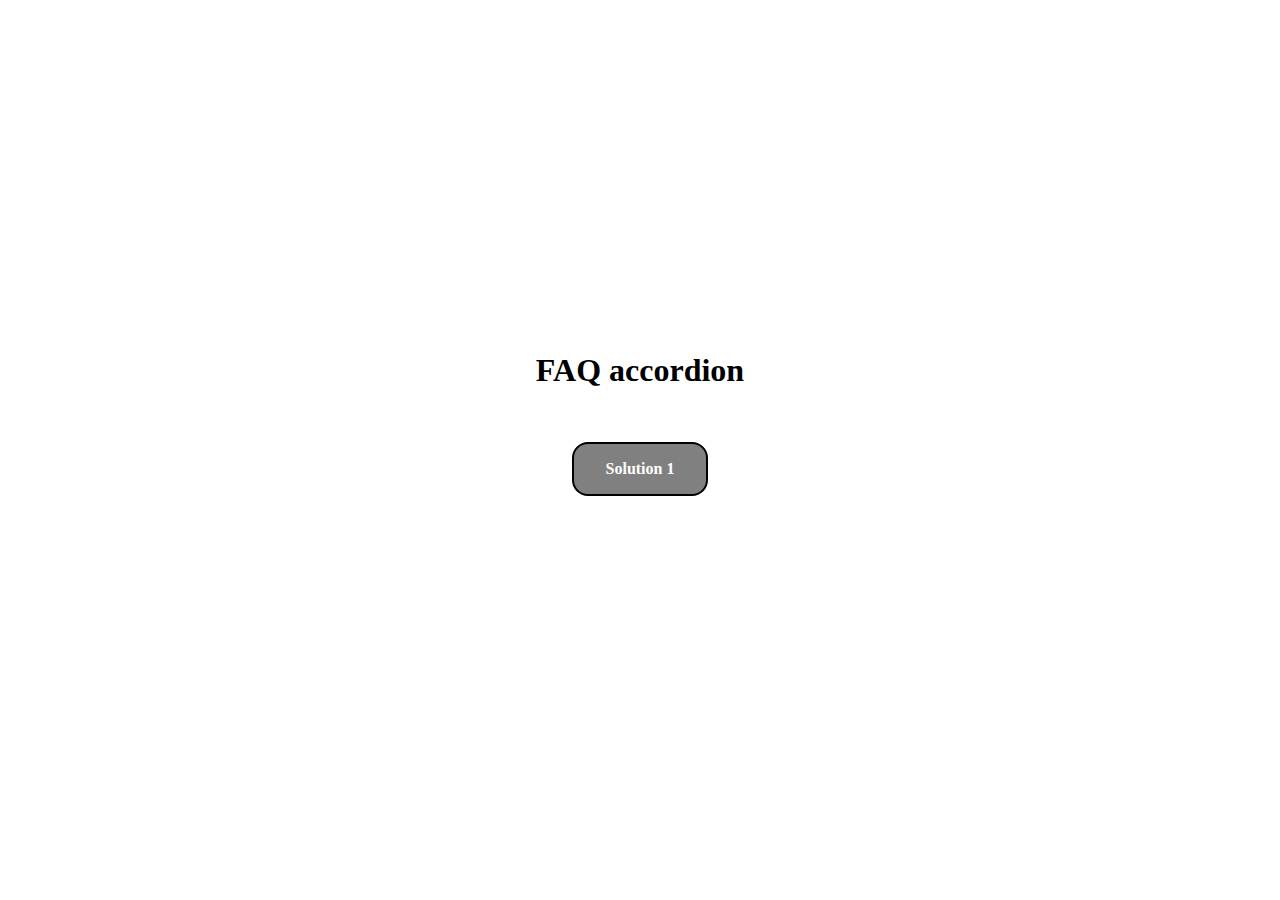
<file: index.html>
<html lang="en">
<head>
    <meta charset="UTF-8">
    <meta name="viewport" content="width=device-width, initial-scale=1.0">
    <title>FAQ accordion</title>
    <style>
        body,.container{display: flex;
            justify-content: center;
            align-items: center;
            gap: 2rem;}
        body {flex-direction: column;
            height: 90vh;}
        .sol {padding: 1rem 2rem;
            background-color: gray;
            border: 2px solid black;
            border-radius: 1rem;}
        a {text-decoration: none;
            font-weight:900;
            color: white;}
    </style>
</head>
<body>
    <h1>FAQ accordion</h1>
    <div class="container">
        <div class="sol"><a href="solution1.html">Solution 1</a></div>
    </div>
</body>
</html>
</file>
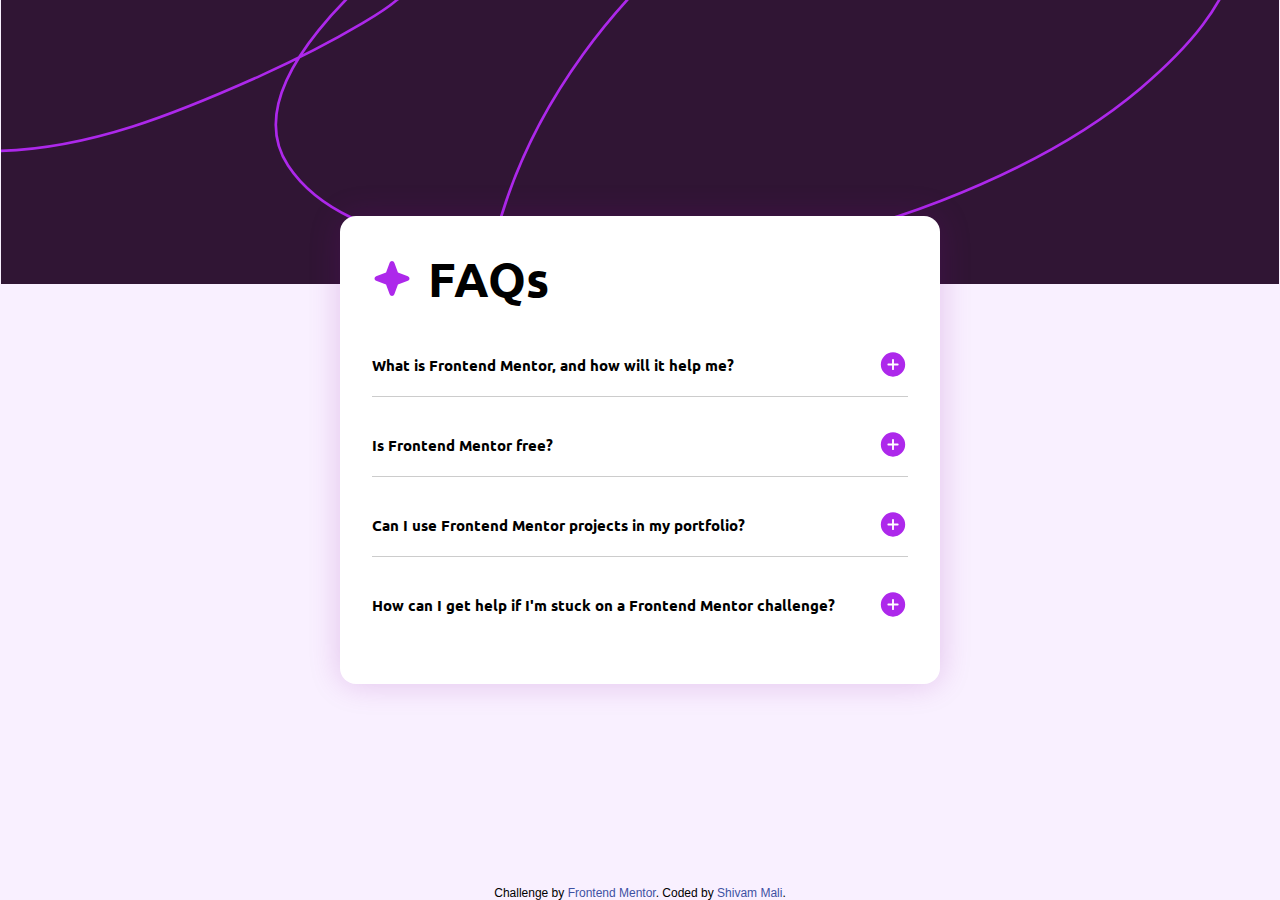
<file: solution1.html>
<!DOCTYPE html>
<html lang="en">
<head>
  <meta charset="UTF-8">
  <meta name="viewport" content="width=device-width, initial-scale=1.0"> <!-- displays site properly based on user's device -->

  <link rel="icon" type="image/png" sizes="32x32" href="./assets/images/favicon-32x32.png">
  
  <title>Frontend Mentor | FAQ accordion</title>

  <link rel="stylesheet" href="solution1.css">
</head>
<body>

  <div class="faqs">

    <div class="faq">
      <img src="assets/images/icon-star.svg" alt="faq-star">
      <h1>FAQs</h1>
    </div>

    <div class="questions">
      <div class="question" onclick="toggleContent(this)">
        <p>What is Frontend Mentor, and how will it help me?</p>
        <img class="plus" src="assets/images/icon-plus.svg" alt="faq-plus" onclick="toggleContent(this)">
        <img class="minus" src="assets/images/icon-minus.svg" alt="faq-minus" onclick="toggleContent(this)">
      </div>
  
      <p class="answer hr">Frontend Mentor offers realistic coding challenges to help developers improve their 
      frontend coding skills with projects in HTML, CSS, and JavaScript. It's suitable for 
      all levels and ideal for portfolio building.</p>
    </div>

    <div class="questions">
      <div class="question" onclick="toggleContent(this)">
        <p>Is Frontend Mentor free?</p>
        <img class="plus" src="assets/images/icon-plus.svg" alt="faq-plus" onclick="toggleContent(this)">
        <img class="minus" src="assets/images/icon-minus.svg" alt="faq-minus" onclick="toggleContent(this)">
      </div>
      
      <p class="answer hr">Yes, Frontend Mentor offers both free and premium coding challenges, with the free 
        option providing access to a range of projects suitable for all skill levels.</p>
    </div>

    <div class="questions">
      <div class="question" onclick="toggleContent(this)">
        <p>Can I use Frontend Mentor projects in my portfolio?</p>
        <img class="plus" src="assets/images/icon-plus.svg" alt="faq-plus" onclick="toggleContent(this)">
        <img class="minus" src="assets/images/icon-minus.svg" alt="faq-minus" onclick="toggleContent(this)">
      </div>
      
      <p class="answer hr">Yes, you can use projects completed on Frontend Mentor in your portfolio. It's an excellent
        way to showcase your skills to potential employers!</p>
    </div>
    
    <div class="questions">
      <div class="question" onclick="toggleContent(this)"> 
        <p>How can I get help if I'm stuck on a Frontend Mentor challenge?</p>
        <img class="plus" src="assets/images/icon-plus.svg" alt="faq-plus" onclick="toggleContent(this)">
        <img class="minus" src="assets/images/icon-minus.svg" alt="faq-minus" onclick="toggleContent(this)">
      </div>
      
      <p class="answer">The best place to get help is inside Frontend Mentor's Discord community. There's a help 
        channel where you can ask questions and seek support from other community members.</p>
    </div>

  </div>
  
  <div class="attribution">
    Challenge by <a href="https://www.frontendmentor.io?ref=challenge" target="_blank">Frontend Mentor</a>. 
    Coded by <a href="https://www.frontendmentor.io/profile/7shivamMali">Shivam Mali</a>.
  </div>

  <script src="solution1.js"></script>
</body>
</html>
</file>
<file: solution1.css>
@import url('https://fonts.googleapis.com/css2?family=Figtree:ital,wght@0,300..900;1,300..900&family=Hanken+Grotesk:ital,wght@0,100..900;1,100..900&family=Outfit:wght@100..900&family=Ubuntu:ital,wght@0,300;0,400;0,500;0,700;1,300;1,400;1,500;1,700&family=Work+Sans:ital,wght@0,100..900;1,100..900&display=swap');

/* mobile - 375x
w = 327px pad = 16px
h = 525px
bg = 230px */

/* desktop - 1440x900
w = 600
h = 565
bg = 320 */

* {
    padding: 0;
    margin: 0;
    box-sizing: border-box;
}

.attribution { 
    font-size: 12px; 
    text-align: center; 
    position: absolute;
    bottom: 0;
    left: 50%;
    transform: translateX(-50%);
    width:80vw;
    font-family: "Roboto", sans-serif;
}

.attribution:hover {
    font-size: 16px;
    transition: 0.5s;
}

.attribution a { 
    text-decoration: none;
    color: hsl(228, 45%, 44%); 
}

body {
   display:flex;
   align-items: center;
   justify-content: center;
   background-color:hsl(275, 100%, 97%);
   background: url("assets/images/background-pattern-mobile.svg");
   background-repeat: no-repeat;
   background-size: contain;
   font-family: "Ubuntu", serif;
   height: 100vh;
 }

.faqs {
    display: flex;
    flex-direction: column;
    gap: 1rem;
    width: 327px;
    min-height: 525px;
    background-color: white;
    padding: 2rem;
    border-radius: 1rem;
    box-shadow: 0 0 2rem rgba(137, 0, 155, 0.2);
}

.faq {
    display: flex;
    gap: 1rem;
    font-size: 1.5rem;
    margin-bottom: 1.5rem;
}

.questions {
    display: flex;
    flex-direction: column;
}

.question {
    display: flex;
    align-items: center;
    justify-content: space-between;
    cursor: pointer;
    font-size: 15px;
    position:relative;
    font-weight: bold;
}

.question:hover {
    color: #9b35ca;
}

.answer {
    font-size: 15px;
    color: hsl(292, 16%, 49%);
    max-height: 0;
    line-height: 1.5;
    overflow: hidden;
    transition: max-height 0.3s ease-out, padding 0.3s ease-out;
    margin: 1rem 0;
}

.answer.open {
    max-height: fit-content;
}

.minus {
    display: none;
}

.hr {
    border-bottom: 1px solid rgba(0,0,0,0.2);
}

@media (min-width:632px) {
    body {
        background-color:hsl(275, 100%, 97%);
        background-image: url("assets/images/background-pattern-desktop.svg");
    }

    .faqs {
        width: 600px;
        min-height: fit-content;
    }
    
}
</file>
